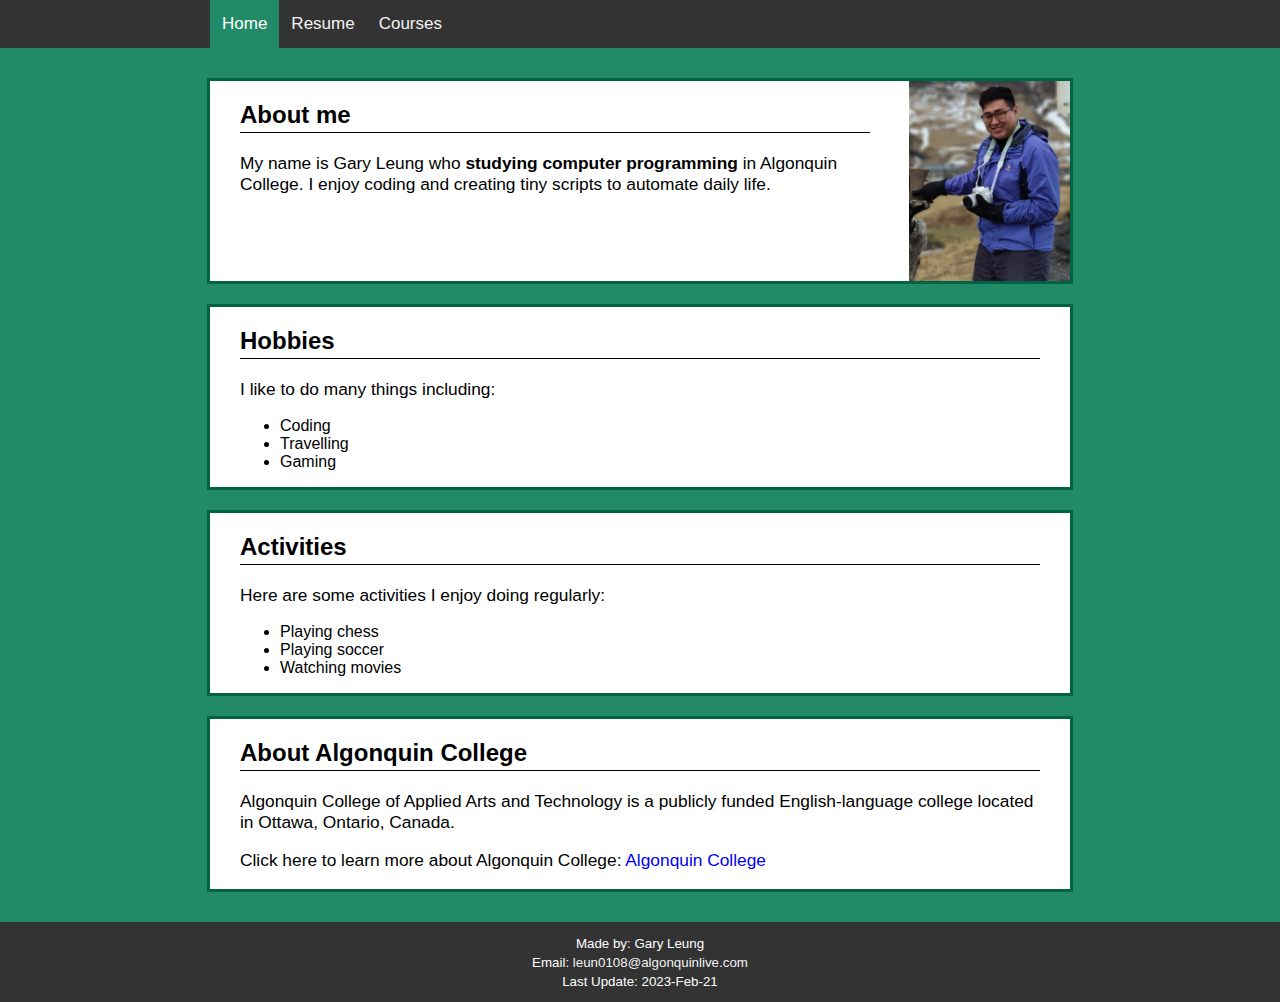
<file: index.html>
<!--
Name: Kin Man Leung
Date: March 12, 2023
Section: CST 8285 section 313
Assignment: assigment 1
File: index.html
-->

<!DOCTYPE html>
<html lang="en">

<head>
  <meta charset="UTF-8">
  <meta name="author" content="Kin Man Leung">
  <meta name="viewport" content="width=device-width, initial-scale=1.0">
  <title>Home</title>
  <link rel="stylesheet" type="text/css" href="lib/main.css">
</head>

<body>
  <!-- header -->
  <header>
    <nav class="topnav">
      <a href="index.html" class="active">Home</a>
      <a href="resume.html">Resume</a>
      <a href="courses.html">Courses</a>
    </nav>
  </header>

  <!-- content -->
  <div class="content-wrap">
    <!-- title -->
    <div class="row">
      <div id="intro">
        <h2>About me</h2>
        <p>My name is Gary Leung who <Strong>studying computer programming</Strong> in Algonquin College. I enjoy coding
          and creating tiny scripts to automate daily life.</p>
      </div>
      <div id="portrait">
        <img src="img/portrait.jpeg" alt="Gary_Leung_portrait">
      </div>
    </div>

    <!-- hobbies -->
    <div>
      <h2>Hobbies</h2>
      <p>I like to do many things including:</p>
      <ul>
        <li>Coding</li>
        <li>Travelling</li>
        <li>Gaming</li>
      </ul>
    </div>

    <!-- activities -->
    <div>
      <h2>Activities</h2>
      <p>Here are some activities I enjoy doing regularly:</p>
      <ul>
        <li>Playing chess</li>
        <li>Playing soccer</li>
        <li>Watching movies</li>
      </ul>
    </div>

    <!-- info about the college-->
    <div>
      <h2>About Algonquin College</h2>
      <p>
        Algonquin College of Applied Arts and Technology is a publicly funded
        English-language college located in Ottawa, Ontario, Canada.
      </p>
      <p>
        Click here to learn more about Algonquin College:
        <a href="https://www.algonquincollege.com/" target="_blank">Algonquin College</a>
      </p>
    </div>
  </div>

  <!-- footer -->
  <footer>
    <div class="footer">
      <p>Made by: Gary Leung</p>
      <p>
        Email:
        <a href="leun0108@algonquinlive.com" target="_blank">leun0108@algonquinlive.com</a>
      </p>
      <p>Last Update: 2023-Feb-21</p>
    </div>
  </footer>
</body>

</html>
</file>
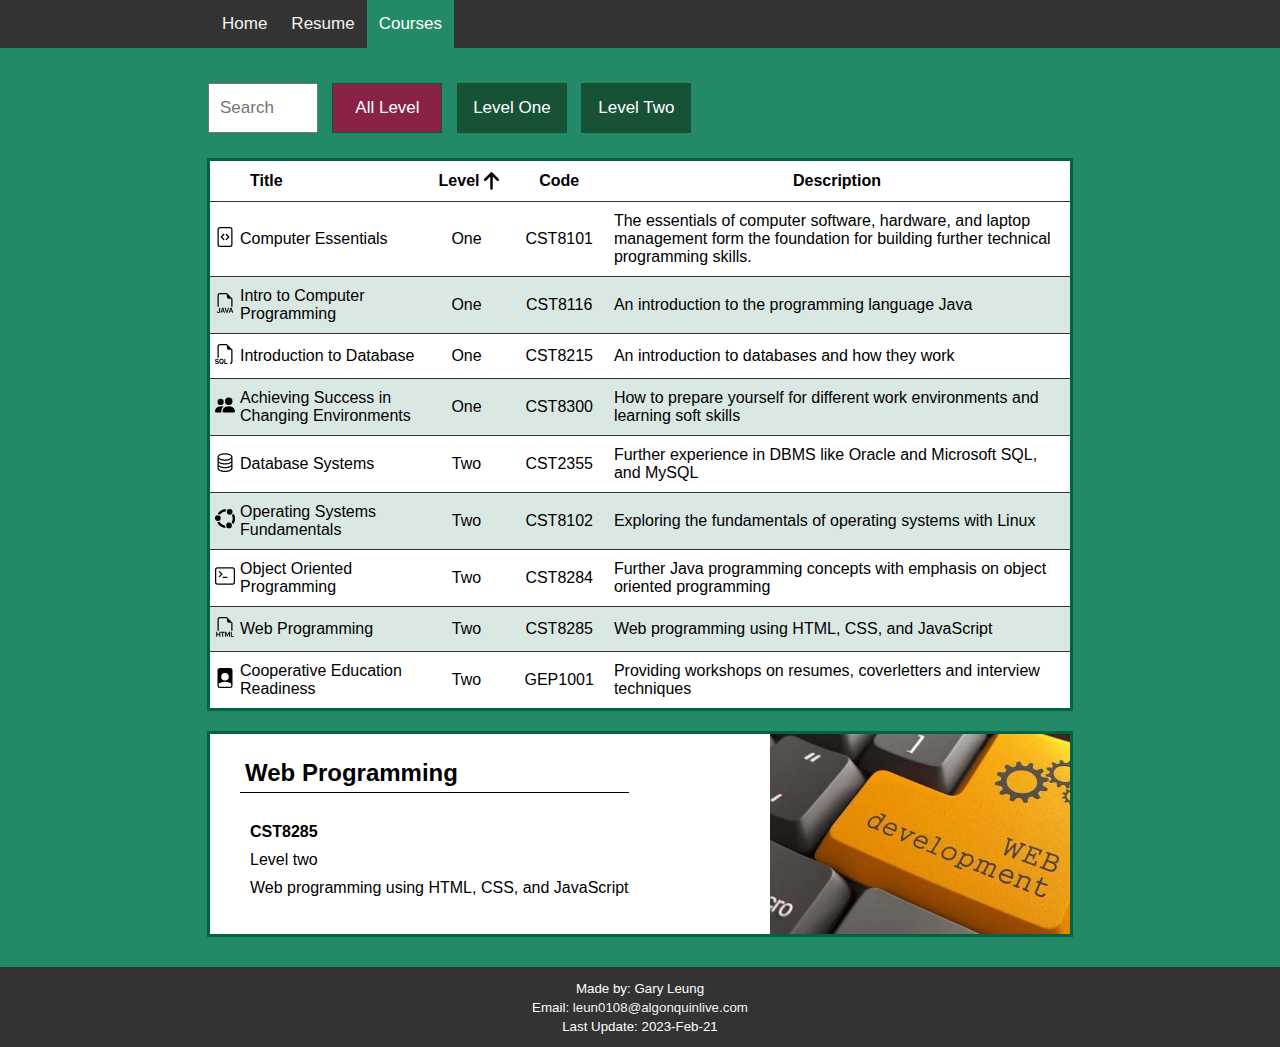
<file: courses.html>
<!--
Name: Kin Man Leung
Date: March 12, 2023
Section: CST 8285 section 313
Assignment: assigment 1
File: course.html
-->

<!DOCTYPE html>
<html lang="en">

<head>
  <meta charset="UTF-8">
  <meta name="author" content="Kin Man Leung">
  <meta name="viewport" content="width=device-width, initial-scale=1.0">
  <title>Courses</title>
  <link rel="stylesheet" type="text/css" href="lib/main.css">
  <script src="lib/main.js" defer></script>
  <!-- icon from https://fontawesome.com/ -->
  <!-- course photo from brightspace.algonquincollege.com -->
</head>

<body>
  <!-- header -->
  <header>
    <nav class="topnav">
      <a href="index.html">Home</a>
      <a href="resume.html">Resume</a>
      <a href="courses.html" class="active">Courses</a>

    </nav>

  </header>

  <!-- content -->
  <div class="content-wrap">
    <!-- button from selecting level and search -->
    <div class="btn-group">
      <input type="text" id="search" name="search" placeholder="Search">
      <button id="alv">All Level</button>
      <button id="lv1">Level One</button>
      <button id="lv2">Level Two</button>
    </div>

    <!-- list courses -->
    <table>
      <thead>
        <tr>
          <th></th>
          <th>Title</th>
          <th id="filter" data-sort="asc">Level<object id="up"
              data="img/icon/arrow-up-solid.svg"></object><object id="down"
              data="img/icon/arrow-down-solid.svg"></object></th>
          <th>Code</th>
          <th>Description</th>
        </tr>
      </thead>
      <tbody id="course">
        <!-- js table -->
      </tbody>
    </table>

    <!-- selected course with detail and photo -->
    <div class="row" id="course_detail">
      <div class="course_outline">
        <h2>Web Programming</h2>
        <ul>
          <li id="course_code">CST8285</li>
          <li id="course_level">Level two</li>
          <li id="course_des">Web programming using HTML, CSS, and JavaScript</li>
        </ul>
      </div>
      <div id="course_img">
        <img src="img/cst8285.jpeg" alt="course_photo" id="course_photo">
      </div>
    </div>
  </div>

  <!-- footer -->
  <footer>
    <div class="footer">
      <p>Made by: Gary Leung</p>
      <p>
        Email:
        <a href="leun0108@algonquinlive.com" target="_blank">leun0108@algonquinlive.com</a>
      </p>
      <p>Last Update: 2023-Feb-21</p>
    </div>
  </footer>
</body>

</html>
</file>
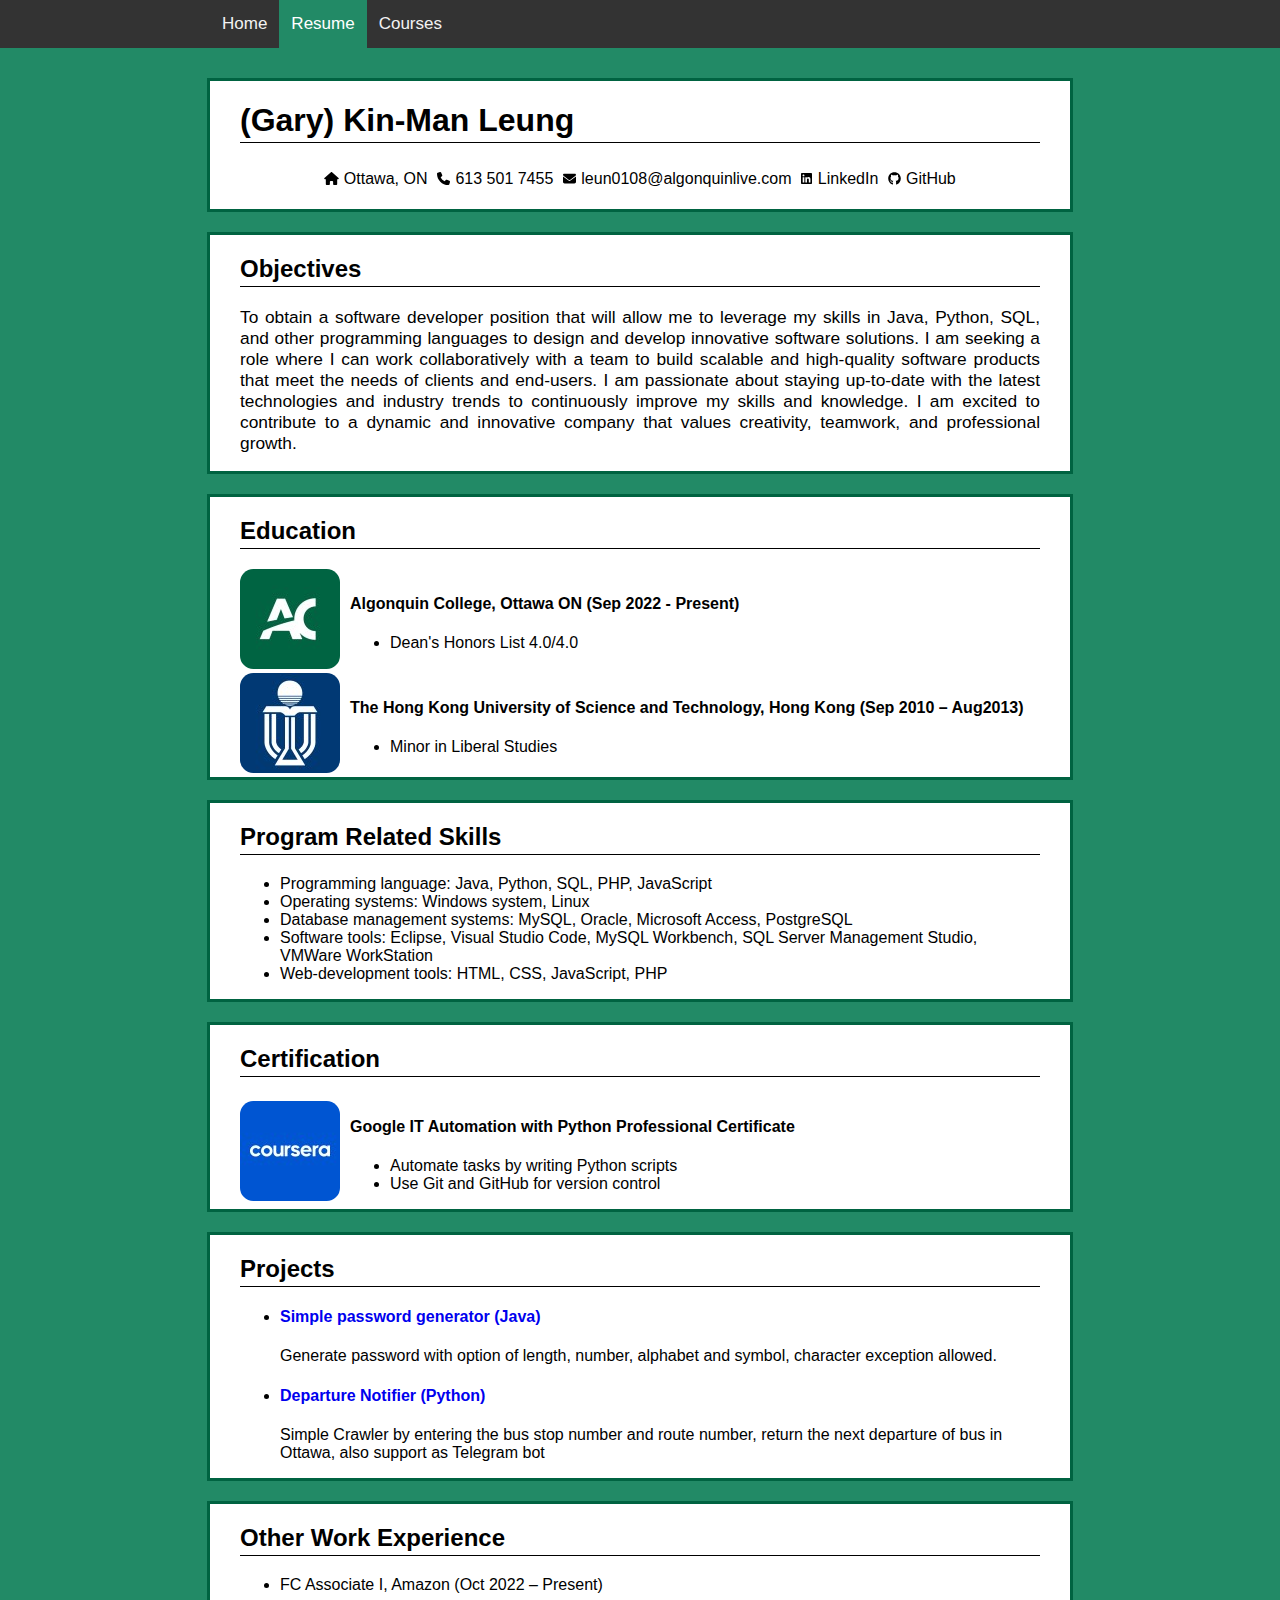
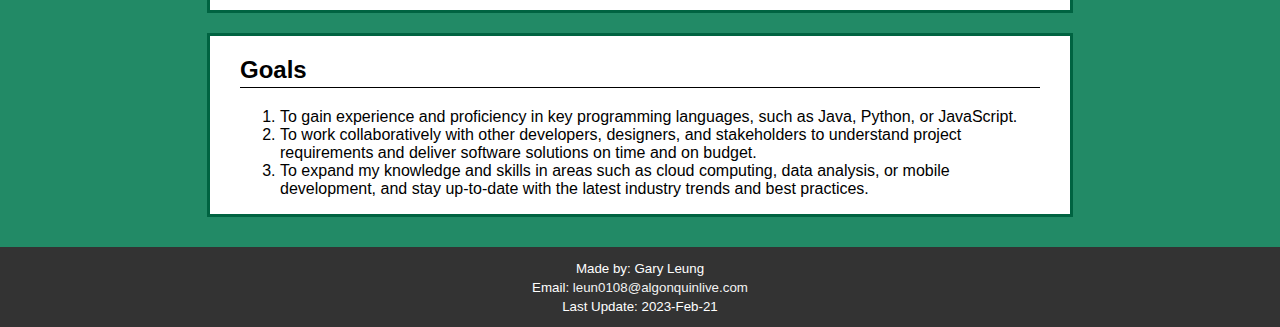
<file: resume.html>
<!--
Name: Kin Man Leung
Date: March 12, 2023
Section: CST 8285 section 313
Assignment: assigment 1
File: resume.html
-->

<!DOCTYPE html>
<html lang="en">

<head>
  <meta charset="UTF-8">
  <meta name="author" content="Kin Man Leung">
  <meta name="viewport" content="width=device-width, initial-scale=1.0">
  <title>Resume</title>
  <link rel="stylesheet" type="text/css" href="lib/main.css">
  <!-- icon from https://fontawesome.com/ -->
</head>

<body>
  <!-- header -->
  <header>
    <nav class="topnav">
      <a href="index.html">Home</a>
      <a href="resume.html" class="active">Resume</a>
      <a href="courses.html">Courses</a>
    </nav>
  </header>

  <!-- content -->
  <div class="content-wrap">
    <!-- Contact-info -->
    <div id="contact-info">
      <h1>(Gary) Kin-Man Leung</h1>
      <ul>
        <li><object data="img/icon/house-solid.svg"></object>Ottawa, ON</li>
        <li><object data="img/icon/phone-solid.svg"></object>613 501 7455</li>
        <li><object data="img/icon/envelope-solid.svg"></object><a href="leun0108@algonquinlive.com"
            target="_blank">leun0108@algonquinlive.com</a></li>
        <li><object data="img/icon/linkedin.svg"></object><a href="http://linkedin.com/in/garyleung0827"
            target="_blank">LinkedIn</a></li>
        <li><object data="img/icon/github.svg"></object><a href="http://github.com/garyleung0827"
            target="_blank">GitHub</a></li>
      </ul>
    </div>

    <!-- Objectives -->
    <div id="objectives">
      <h2>Objectives</h2>
      <p> To obtain a software developer position that will allow me to leverage my skills in Java, Python, SQL, and
        other programming languages to design and develop innovative software solutions. I am seeking a role where I can
        work collaboratively with a team to build scalable and high-quality software products that meet the needs of
        clients and end-users. I am passionate about staying up-to-date with the latest technologies and industry trends
        to continuously improve my skills and knowledge. I am excited to contribute to a dynamic and innovative company
        that values creativity, teamwork, and professional growth.</p>

    </div>
    <!-- Education -->
    <div>
      <h2>Education</h2>

      <div class="row">
        <div class="icon"><img src="img/algonquin.jpeg" alt="Algonquin_College_icon"></div>
        <div>
          <h4>Algonquin College, Ottawa ON (Sep 2022 - Present)</h4>
          <ul>
            <li>Dean's Honors List 4.0/4.0</li>
          </ul>
        </div>
      </div>
      <div class="row">
        <div class="icon"><img src="img/hkust.jpeg" alt="HKUST_icon"></div>
        <div>
          <h4>The Hong Kong University of Science and Technology, Hong Kong (Sep 2010 – Aug2013)</h4>
          <ul>
            <li>Minor in Liberal Studies</li>
          </ul>
        </div>
      </div>

    </div>
    <!-- Program Related Skills -->
    <div>
      <h2>Program Related Skills</h2>
      <ul>
        <li>Programming language: Java, Python, SQL, PHP, JavaScript</li>
        <li>Operating systems: Windows system, Linux</li>
        <li>Database management systems: MySQL, Oracle, Microsoft Access, PostgreSQL</li>
        <li>Software tools: Eclipse, Visual Studio Code, MySQL Workbench, SQL Server Management Studio, VMWare
          WorkStation
        </li>
        <li>Web-development tools: HTML, CSS, JavaScript, PHP</li>
      </ul>
    </div>
    <!-- Certification -->
    <div>
      <h2>Certification</h2>
      <div class="row">
        <div class="icon"><img src="img/coursea.jpeg" alt="coursea_icon"></div>
        <div>
          <h4>Google IT Automation with Python Professional Certificate</h4>
          <ul>
            <li>Automate tasks by writing Python scripts</li>
            <li>Use Git and GitHub for version control</li>
          </ul>

        </div>
      </div>
    </div>
    <!-- Academic Project -->
    <div>
      <h2>Projects</h2>
      <div>
        <ul>
          <li>
            <h4><a href="https://github.com/garyleung0827/simple-password-generator" target="_blank">Simple password
                generator (Java)</a></h4>
            <p>Generate password with option of length, number, alphabet and symbol, character exception allowed.</p>
          </li>
          <li>
            <h4><a href="https://github.com/garyleung0827/octranspo_nextdeparture" target="_blank"> Departure Notifier
                (Python)</a></h4>
            <p>Simple Crawler by entering the bus stop number and route number, return the next departure of bus in
              Ottawa, also support as Telegram bot </p>
          </li>
        </ul>
      </div>
    </div>
    <!-- unrelated work experience -->
    <div>
      <h2>Other Work Experience</h2>
      <ul>
        <li>FC Associate I, Amazon (Oct 2022 – Present)</li>
      </ul>
    </div>
    <!-- goals -->
    <div>
      <h2>Goals</h2>
      <ol>
        <li>
          To gain experience and proficiency in key programming languages, such as Java, Python, or JavaScript.
        </li>
        <li>
          To work collaboratively with other developers, designers, and stakeholders to understand project requirements
          and deliver software solutions on time and on budget.
        </li>
        <li>
          To expand my knowledge and skills in areas such as cloud computing, data analysis, or mobile development, and
          stay up-to-date with the latest industry trends and best practices.
        </li>
      </ol>
    </div>
  </div>

  <!-- footer -->
  <footer>
    <div class="footer">
      <p>Made by: Gary Leung</p>
      <p>
        Email:
        <a href="leun0108@algonquinlive.com" target="_blank">leun0108@algonquinlive.com</a>
      </p>
      <p>Last Update: 2023-Feb-21</p>
    </div>
  </footer>
</body>

</html>
</file>
<file: lib/main.css>
/* Name: Kin Man Leung
Date: March 12, 2023
Section: CST 8285 section 313
Assignment: assigment 1
File: main.css */

/* general */
html {
    overflow: auto;
}

/* layout */
body {
    margin: 0;
    font-family: Arial, Helvetica, sans-serif;
    position: relative;
    min-height: 100vh;
    overflow: auto;
    background-color: #228a66;
    min-width: 300px;
}

.content-wrap {
    display: grid;
    justify-content: center;
    padding-top: 10px;
    padding-right: 5px;
    padding-left: 5px;
    padding-bottom: 110px;
}

.content-wrap>div {
    margin: 20px 20px auto;
    border: solid #006341;
    padding-left: 30px;
    padding-right: 30px;
    background: #ffffff;
    max-width: 800px;
}

a {
    text-decoration: none;
}

.row {
    position: relative;
    align-items: center;
    display: flex;
}

object {
    height: 13px;
    padding-right: 5px;
}

/* resume icon */
.icon {
    padding-right: 10px;
}

.icon>img {
    border-radius: 10pt;
}

/* intro style */
#intro {
    padding-right: 170px;
    min-height: 200px;
}

#portrait {
    height: 100%;
    position: absolute;
    top: 0px;
    right: 0px;
}

#portrait>img {
    width: 100%;
    height: 100%;
}

/* box style */
div>h2,
#contact-info>h1 {
    border-bottom: solid 1px;
    padding-bottom: 3px;
}

div>p {
    font-size: 13pt;
}

p+ul {
    margin-top: 5px;
}


/* course detail style */
.course_outline {
    padding-right: 300px;
    min-height: 200px;
}

.course_outline>h2 {
    padding: 5px;
}

.course_outline>ul {
    list-style-type: none;
    padding-left: 10px;
}

#course_code {
    padding-top: 10px;
}

.course_outline>ul>li {
    padding-bottom: 10px;
}

#course_img {
    height: 100%;
    width: 300px;
    position: absolute;
    top: 0px;
    right: 0px;
    overflow: hidden;

}

#course_img>img {
    max-height: 100%;
    height: 100%
}

#course_code {
    font-weight: bold;
}

/* contact info */
#contact-info>ul {
    list-style-type: none;
    display: flex;
    justify-content: center;
    flex-wrap: wrap;
    padding-left: 0px;
}

#contact-info>ul>li {
    display: inline-flex;
    align-items: center;
    padding: 5px;
}

#contact-info>ul a {
    color: black;
}

#contact-info>ul a:hover {
    color: #228a66;
}

#objectives>p {
    text-align: justify;
}

/* table */
table {
    background-color: #ffffff;
    max-width: 900px;
    border-collapse: collapse;

    margin: 20px 20px auto;
    border: solid #006341;
    padding-left: 30px;
    padding-right: 30px;
    max-width: 866px;
}

thead>tr,
tbody>tr {
    border: solid 1px #333;
}

tr th {
    font-size: 16px;
}

tr td,
tr th {
    padding: 10px;
}

tbody tr:nth-child(even) {
    background-color: #dae8e3;
}

tbody tr:hover {
    background-color: #8A2245 !important;
    color: white;
}

table tr td:nth-child(3),
table tr td:nth-child(4) {
    text-align: center;
}

table tr td:first-child {
    padding: 10px 0px 10px 5px;
}

table tr td:nth-child(2){
    padding-right: 0px;
}

table tr td:nth-child(3),
table tr td:nth-child(2) {
    padding-left: 0px;
}

table object {
    height: 20px;
}

table th:first-child {
    padding: 0px!important;
}

table th:nth-child(2){
    text-align: left;
}

/* filter pointer */
#filter {
    cursor: pointer;
}

tr>#filter {
    display: inline-flex;
    align-items: center;
}

#up,
#down {
    padding-left: 5px;
}

#down {
    display: none;
}

/* button and search */
.btn-group {
    margin: 20px 16px auto !important;
    border: 0 !important;
    padding-left: 0px !important;
    padding-right: 0px !important;
    background: none !important;
    max-width: 860px !important;
}

button {
    background-color: #175136;
    border: 1px solid #175136;
    margin: 5px;
    color: white;
    padding: 14px 15px;
    text-align: center;
    text-decoration: none;
    font-size: 17px;
    cursor: pointer;
    width: 110px;
}

button:hover {
    background-color: #529F7B;
}

#search {
    height: 44px;
    font-size: 17px;
    padding-left: 10px;
    width: 94px;
    margin: 5px;
}

/* style for width smaller than 610px */
@media screen and (max-width: 610px) {

    #portrait,
    .icon {
        display: none;
    }

    #intro,
    .course_outline {
        padding-right: 0px;
        min-height: 200px;
    }

    table tr th:nth-child(5),
    table tr td:nth-child(5) {
        display: none;
    }

    /* course detail modify */
    #course_detail>div>* {
        background-color: #ffffffd5;
    }

    #course_img {
        display: flex;
        align-items: center;
        justify-content: center;
        width: 100%;
        overflow: hidden;
        z-index: -1;
    }

    #course_img>img {
        flex-grow: 1;
        height: 100%;
        object-fit: cover;
        opacity: 1;
    }

    #course_detail {
        background-color: #ffffff00;
    }

    .course_outline>ul>li {
        padding-right: 10px;
    }
}

/* header */
header {
    display: flex;
    background-color: #333;
    justify-content: center;
    align-items: center;

}

.topnav {
    width: -webkit-fill-available;
    max-width: 860px;

}

.topnav a {
    float: left;
    display: block;
    color: #f2f2f2;
    text-align: center;
    padding: 14px 12px;
    text-decoration: none;
    font-size: 17px;
}

.topnav a:hover {
    background-color: #ddd;
    color: black;
}

.topnav a.active {
    background-color: #228a66;
    color: white;
}

/* footer */
.footer {
    background-color: #333;
    overflow: hidden;
    position: absolute;
    bottom: 0;
    width: 100%;
    height: 70px;
    padding-top: 10px;

}

.footer p {
    text-align: center;
    color: white;
    font-size: smaller;
    margin: 4px;

}

.footer a {
    text-decoration: none;
    color: #f2f2f2;
}

.footer a:hover {
    color: grey;
}
</file>
